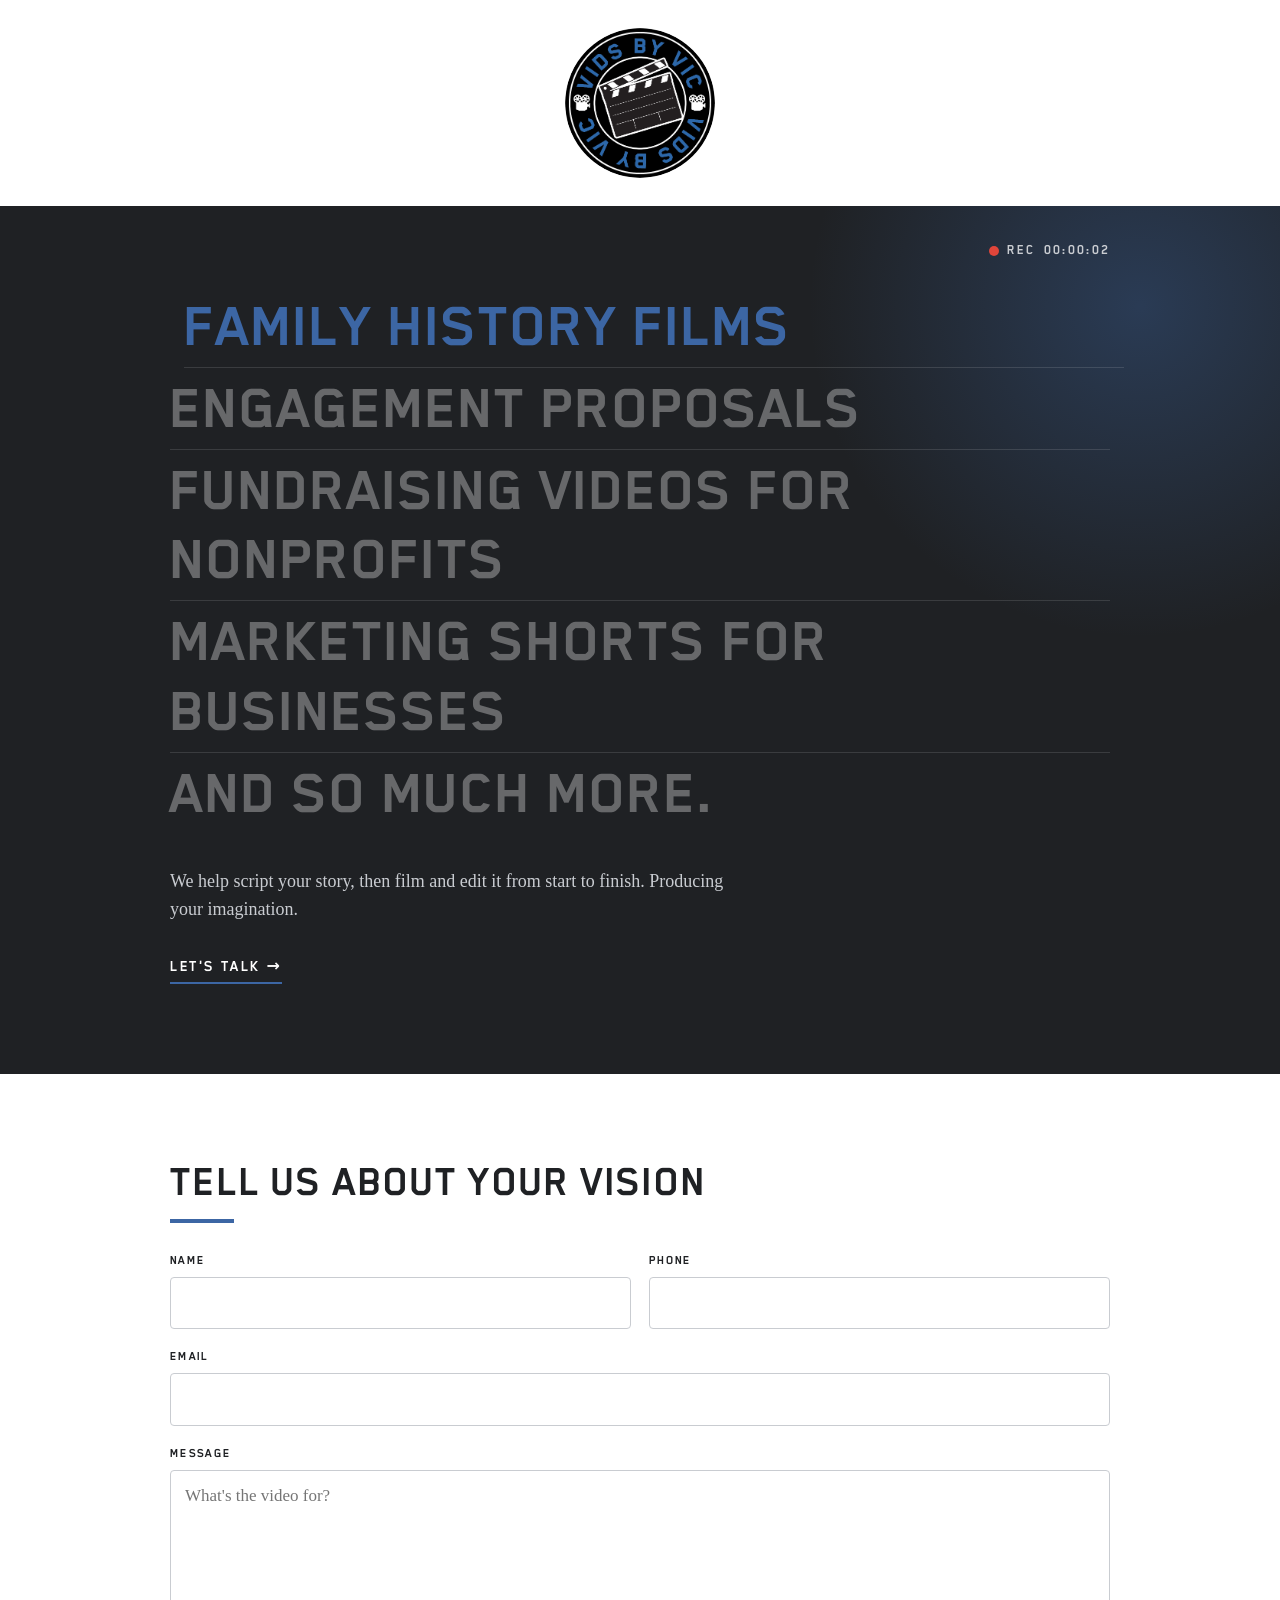
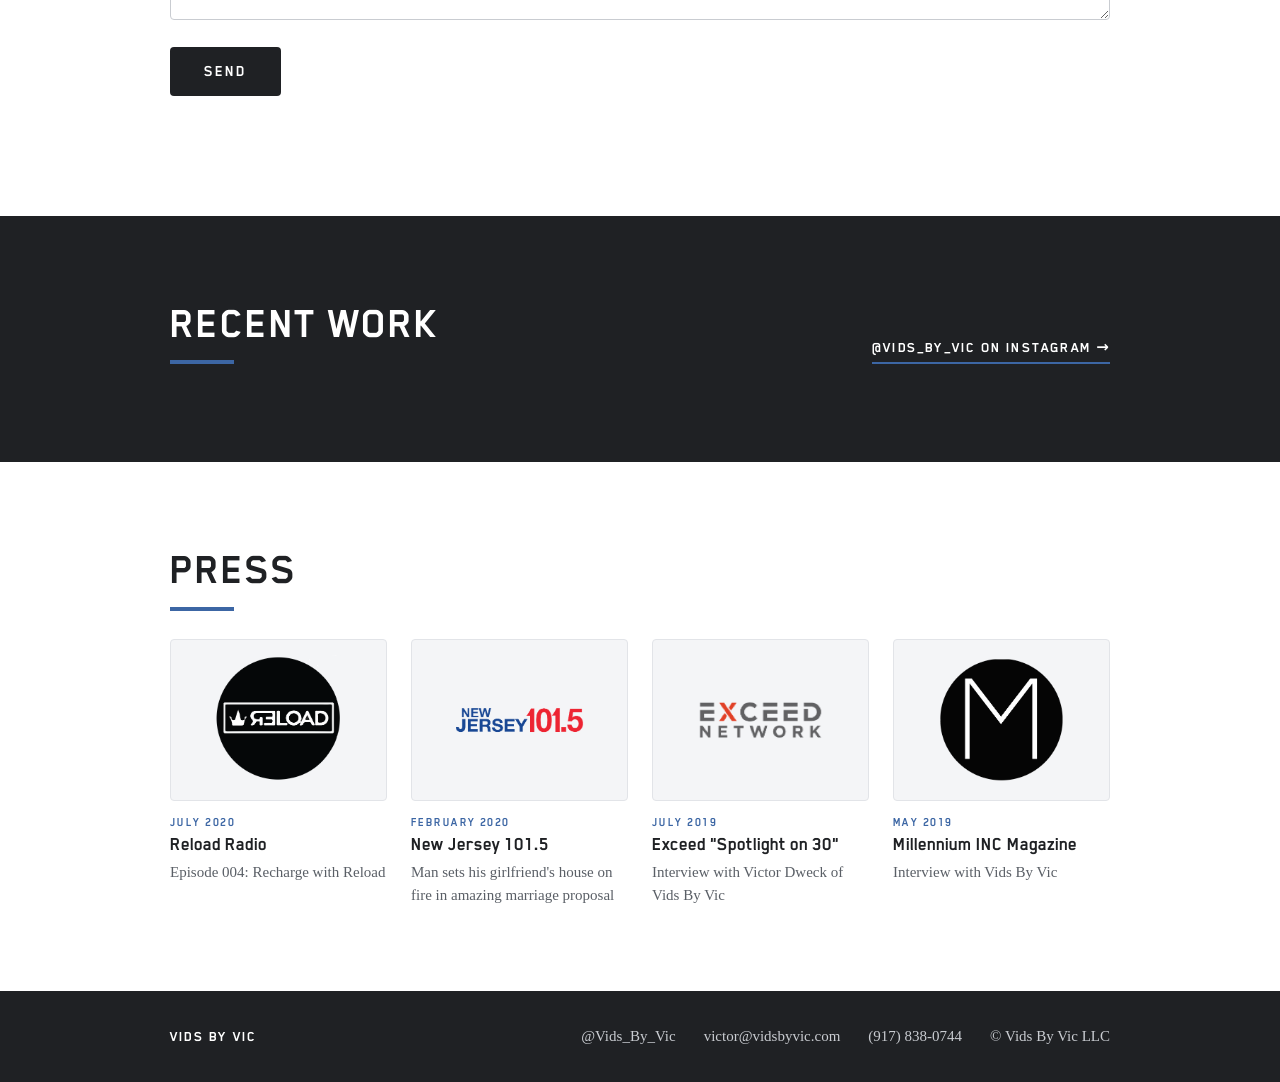
<file: index.html>
<!doctype html>
<html lang="en">
<head>
<meta charset="utf-8">
<meta name="viewport" content="width=device-width,initial-scale=1">
<title>Vids By Vic</title>
<meta name="description" content="Vids By Vic: family history films, engagement proposals, fundraising videos for nonprofits, marketing shorts for businesses, and so much more.">
<meta property="og:title" content="Vids By Vic">
<meta property="og:description" content="Producing your imagination.">
<meta property="og:image" content="https://www.vidsbyvic.com/images/og.png">
<meta property="og:url" content="https://www.vidsbyvic.com">
<meta name="twitter:card" content="summary_large_image">
<link rel="icon" href="images/logo.png">
<link rel="preload" href="/fonts/BlenderPro-Bold.woff2" as="font" type="font/woff2" crossorigin>
<style>
@font-face{font-family:"Blender Pro";src:url(/fonts/BlenderPro-Bold.woff2) format("woff2");font-weight:700;font-display:swap}
:root{--ink:#1F2124;--blue:#3C66A4;--soft:#f4f5f7;--line:#e2e4e8;--muted:#5a5f66;
  --head:'Blender Pro',system-ui,sans-serif;--body:Georgia,'Times New Roman',serif}
*{box-sizing:border-box}
html{scroll-behavior:smooth}
body{margin:0;background:#fff;color:var(--ink);font-family:var(--body);font-size:18px;line-height:1.55;overflow-x:hidden}
img{max-width:100%;display:block}
a{color:inherit}
.wrap{max-width:980px;margin:0 auto;padding:0 20px}

/* Header */
header{display:flex;justify-content:center;padding:28px 20px;background:#fff;position:relative;z-index:2}
header img{width:150px;height:150px;border-radius:50%;animation:spinIn 1.1s cubic-bezier(.2,.8,.2,1) both}
@keyframes spinIn{from{opacity:0;transform:scale(.6) rotate(-90deg)}to{opacity:1;transform:none}}

/* Hero */
.hero{position:relative;background:var(--ink);color:#fff;padding:80px 0 90px;overflow:hidden}
.hero::before{content:"";position:absolute;width:720px;height:720px;border-radius:50%;
  background:radial-gradient(circle,rgba(60,102,164,.38),rgba(60,102,164,0) 65%);
  top:-260px;right:-220px;animation:drift 14s ease-in-out infinite alternate;pointer-events:none}
@keyframes drift{to{transform:translate(-320px,260px)}}
.hero .wrap{position:relative}
.rec{position:absolute;top:-46px;right:20px;display:flex;align-items:center;gap:8px;font-family:var(--head);font-weight:700;font-size:14px;letter-spacing:.14em;color:#c9ccd1}
.rec i{width:10px;height:10px;border-radius:50%;background:#e0453a;animation:blink 1s steps(1) infinite}
@keyframes blink{50%{opacity:0}}
.hero ul{list-style:none;margin:0;padding:0;font-family:var(--head);font-weight:700;font-size:clamp(34px,6.4vw,64px);line-height:1.08;text-transform:uppercase}
.hero li{border-bottom:1px solid rgba(255,255,255,.12);padding:6px 0;color:rgba(255,255,255,.32);
  transition:color .45s ease,transform .45s ease;opacity:0;transform:translateY(24px);animation:rise .7s cubic-bezier(.2,.8,.2,1) forwards}
.hero li:last-child{border:0}
.hero li.on{color:var(--blue);transform:translateX(14px)}
.hero li:nth-child(1){animation-delay:.25s}.hero li:nth-child(2){animation-delay:.35s}.hero li:nth-child(3){animation-delay:.45s}.hero li:nth-child(4){animation-delay:.55s}.hero li:nth-child(5){animation-delay:.65s}
@keyframes rise{to{opacity:1;transform:none}}
.hero ul.ready li{animation:none;opacity:1;transform:none}
.hero ul.ready li.on{transform:translateX(14px)}
.hero p{max-width:560px;margin:34px 0 0;color:#c9ccd1;opacity:0;animation:rise .8s .9s forwards}
.cta{display:inline-block;margin-top:30px;font-family:var(--head);font-weight:700;letter-spacing:.1em;text-transform:uppercase;font-size:16px;color:#fff;text-decoration:none;position:relative;padding-bottom:6px;opacity:0;animation:rise .8s 1.05s forwards}
.cta::after{content:"";position:absolute;left:0;bottom:0;height:2px;width:100%;background:var(--blue);transform-origin:left;transition:transform .35s}
.cta:hover::after{transform:scaleX(1.25)}
.cta span{display:inline-block;transition:transform .3s}
.cta:hover span{transform:translateX(6px)}

/* Reveal on scroll */
.reveal{opacity:0;transform:translateY(40px);transition:opacity .8s ease,transform .8s cubic-bezier(.2,.8,.2,1)}
.reveal.in{opacity:1;transform:none}

/* Sections */
section{padding:84px 0}
h2{font-family:var(--head);font-weight:700;text-transform:uppercase;letter-spacing:.02em;font-size:clamp(30px,4.6vw,44px);line-height:1.1;margin:0 0 28px}
h2 .bar{display:block;width:0;height:4px;background:var(--blue);margin-top:12px;transition:width 1s .3s cubic-bezier(.2,.8,.2,1)}
.in h2 .bar,h2.in .bar{width:64px}

/* Form */
.grid2{display:grid;grid-template-columns:1fr 1fr;gap:18px}
label{display:block;font-family:var(--head);font-weight:700;font-size:13px;letter-spacing:.1em;text-transform:uppercase;margin-bottom:6px}
input,textarea{width:100%;font:inherit;font-size:17px;padding:12px 14px;border:1px solid #c9ccd1;border-radius:4px;background:#fff;color:var(--ink);transition:border-color .25s,box-shadow .25s}
input:focus,textarea:focus{outline:0;border-color:var(--blue);box-shadow:0 0 0 4px rgba(60,102,164,.15)}
textarea{min-height:150px;resize:vertical}
.field{margin-bottom:18px}
.hp{position:absolute;left:-9999px}
button{font-family:var(--head);font-weight:700;letter-spacing:.12em;text-transform:uppercase;font-size:16px;background:var(--ink);color:#fff;border:0;border-radius:4px;padding:15px 34px;cursor:pointer;transition:background .25s,transform .2s}
button:hover{background:var(--blue);transform:translateY(-2px)}
button[disabled]{opacity:.6;cursor:wait}
.note{min-height:24px;margin:12px 0 0;color:#b3261e}
#thanks{display:none}
#thanks h2{color:var(--blue)}
.lede{color:var(--muted);margin:-12px 0 24px}
#cal{width:100%;height:700px;border:0;margin-top:10px}

/* Instagram film strip */
#work{background:var(--ink);color:#fff;padding-bottom:70px}
.work-head{display:flex;align-items:flex-end;justify-content:space-between;gap:20px;flex-wrap:wrap}
.work-head a{font-family:var(--head);font-weight:700;letter-spacing:.08em;text-transform:uppercase;font-size:15px;text-decoration:none;border-bottom:2px solid var(--blue);padding-bottom:3px;margin-bottom:28px;transition:color .25s}
.work-head a:hover{color:var(--blue)}
.strip{position:relative;background:#0f1012;padding:26px 0;overflow:hidden}
.strip::before,.strip::after{content:"";position:absolute;left:0;right:0;height:12px;
  background:repeating-linear-gradient(90deg,transparent 0 14px,#2a2c30 14px 30px)}
.strip::before{top:7px}.strip::after{bottom:7px}
.track{display:flex;gap:14px;width:max-content;animation:roll 40s linear infinite}
.strip:hover .track{animation-play-state:paused}
@keyframes roll{to{transform:translateX(-50%)}}
.tile{position:relative;display:block;width:230px;aspect-ratio:4/5;overflow:hidden;border-radius:3px;background:#222;flex:none}
.tile img{width:100%;height:100%;object-fit:cover;transition:transform .6s cubic-bezier(.2,.8,.2,1),filter .4s;filter:saturate(.9)}
.tile:hover img{transform:scale(1.08);filter:saturate(1.1)}
.tile .play{position:absolute;inset:0;display:grid;place-items:center;opacity:0;transition:opacity .3s;background:rgba(31,33,36,.35)}
.tile:hover .play{opacity:1}
.play svg{width:54px;height:54px}
.strip.empty{display:none}

/* Press */
.press{display:grid;grid-template-columns:repeat(4,1fr);gap:24px}
.press a{text-decoration:none;display:block;transition:transform .35s cubic-bezier(.2,.8,.2,1)}
.press a:hover{transform:translateY(-6px)}
.press img{width:100%;aspect-ratio:4/3;object-fit:contain;background:var(--soft);border:1px solid var(--line);border-radius:4px;padding:14px;margin-bottom:12px;transition:box-shadow .35s}
.press a:hover img{box-shadow:0 14px 30px rgba(31,33,36,.12)}
.press .date{font-family:var(--head);font-weight:700;font-size:12px;letter-spacing:.12em;text-transform:uppercase;color:var(--blue)}
.press h3{font-family:var(--head);font-weight:700;font-size:19px;margin:2px 0 4px;line-height:1.2}
.press p{font-size:15px;color:var(--muted);margin:0}
.press .reveal:nth-child(2){transition-delay:.1s}.press .reveal:nth-child(3){transition-delay:.2s}.press .reveal:nth-child(4){transition-delay:.3s}

/* Footer */
footer{background:var(--ink);color:#c9ccd1;padding:34px 0;font-size:15px}
footer .wrap{display:flex;flex-wrap:wrap;gap:10px 28px;align-items:center}
footer strong{font-family:var(--head);color:#fff;letter-spacing:.08em;text-transform:uppercase;margin-right:auto}
footer a{text-decoration:none;transition:color .2s}
footer a:hover{color:#fff}

@media (max-width:720px){
  header img{width:120px;height:120px}
  .grid2{grid-template-columns:1fr;gap:0}
  .press{grid-template-columns:1fr 1fr}
  .tile{width:170px}
  .rec{top:-50px}
  footer strong{width:100%}
}
@media (prefers-reduced-motion:reduce){
  *,*::before,*::after{animation:none!important;transition:none!important}
  .hero li,.hero p,.cta,.reveal{opacity:1;transform:none}
}
</style>
</head>
<body>

<header>
  <img src="images/logo.png" alt="Vids By Vic">
</header>

<div class="hero">
  <div class="wrap">
    <div class="rec" aria-hidden="true"><i></i>REC <span id="tc">00:00:00</span></div>
    <ul id="lines">
      <li>Family history films</li>
      <li>Engagement proposals</li>
      <li>Fundraising videos for nonprofits</li>
      <li>Marketing shorts for businesses</li>
      <li>And so much more.</li>
    </ul>
    <p>We help script your story, then film and edit it from start to finish. Producing your imagination.</p>
    <a class="cta" href="#contact">Let's talk <span>&rarr;</span></a>
  </div>
</div>

<section id="contact">
  <div class="wrap">
    <div id="form-wrap" class="reveal">
      <h2>Tell us about your vision<span class="bar"></span></h2>
      <form id="inquiry" novalidate>
        <div class="grid2">
          <div class="field"><label for="f-name">Name</label><input id="f-name" name="name" autocomplete="name" required></div>
          <div class="field"><label for="f-phone">Phone</label><input id="f-phone" name="phone" type="tel" autocomplete="tel"></div>
        </div>
        <div class="field"><label for="f-email">Email</label><input id="f-email" name="email" type="email" autocomplete="email" required></div>
        <div class="field"><label for="f-msg">Message</label><textarea id="f-msg" name="message" placeholder="What's the video for?"></textarea></div>
        <input class="hp" name="website" tabindex="-1" autocomplete="off" aria-hidden="true">
        <button type="submit">Send</button>
        <p class="note" id="note" aria-live="polite"></p>
      </form>
    </div>
    <div id="thanks">
      <h2>Thank you!</h2>
      <p class="lede" id="thanks-line">We got your message and will be in touch soon.</p>
      <div id="cal-wrap"></div>
    </div>
  </div>
</section>

<section id="work">
  <div class="wrap work-head reveal">
    <h2>Recent work<span class="bar"></span></h2>
    <a href="https://www.instagram.com/vids_by_vic" target="_blank" rel="noopener">@Vids_By_Vic on Instagram &rarr;</a>
  </div>
  <div class="strip empty" id="strip"><div class="track" id="track"></div></div>
</section>

<section id="press">
  <div class="wrap">
    <h2 class="reveal">Press<span class="bar"></span></h2>
    <div class="press">
      <a class="reveal" href="https://www.instagram.com/p/CCbhcQYJeVa/" target="_blank" rel="noopener">
        <img src="images/reload.png" alt="Reload Radio">
        <div class="date">July 2020</div><h3>Reload Radio</h3><p>Episode 004: Recharge with Reload</p>
      </a>
      <a class="reveal" href="https://nj1015.com/man-sets-his-girlfriends-house-on-fire-in-amazing-marriage-proposal-opinion/" target="_blank" rel="noopener">
        <img src="images/nj1015.png" alt="New Jersey 101.5">
        <div class="date">February 2020</div><h3>New Jersey 101.5</h3><p>Man sets his girlfriend's house on fire in amazing marriage proposal</p>
      </a>
      <a class="reveal" href="https://www.instagram.com/p/BzmPqX-Ale6/" target="_blank" rel="noopener">
        <img src="images/exceed.png" alt="Exceed Spotlight on 30">
        <div class="date">July 2019</div><h3>Exceed "Spotlight on 30"</h3><p>Interview with Victor Dweck of Vids By Vic</p>
      </a>
      <a class="reveal" href="files/millennium-inc.pdf" target="_blank" rel="noopener">
        <img src="images/millennium.png" alt="Millennium INC Magazine">
        <div class="date">May 2019</div><h3>Millennium INC Magazine</h3><p>Interview with Vids By Vic</p>
      </a>
    </div>
  </div>
</section>

<footer>
  <div class="wrap">
    <strong>Vids By Vic</strong>
    <a href="https://www.instagram.com/vids_by_vic" target="_blank" rel="noopener">@Vids_By_Vic</a>
    <a href="mailto:victor@vidsbyvic.com">victor@vidsbyvic.com</a>
    <a href="tel:+19178380744">(917) 838-0744</a>
    <span>© Vids By Vic LLC</span>
  </div>
</footer>

<script>
const CALENDLY = 'https://calendly.com/vidsbyvic/15';
const DESK = 'https://go.vidsbyvic.com/inquire';
const WEB3 = 'd87d5b63-615f-45db-a394-ddff4c12c7cf';
const calm = matchMedia('(prefers-reduced-motion: reduce)').matches;

// Hero: highlight one line at a time
const lines = [...document.querySelectorAll('#lines li')];
let cur = -1;
function step() { lines.forEach(l => l.classList.remove('on')); cur = (cur + 1) % lines.length; lines[cur].classList.add('on'); }
setTimeout(() => { document.getElementById('lines').classList.add('ready'); step(); if (!calm) setInterval(step, 1400); }, 1300);

// REC timecode
const tc = document.getElementById('tc'), t0 = Date.now();
const pad = n => String(n).padStart(2, '0');
setInterval(() => { const s = Math.floor((Date.now() - t0) / 1000); tc.textContent = pad(Math.floor(s / 3600)) + ':' + pad(Math.floor(s / 60) % 60) + ':' + pad(s % 60); }, 1000);

// Reveal on scroll
const io = new IntersectionObserver(es => es.forEach(e => { if (e.isIntersecting) { e.target.classList.add('in'); io.unobserve(e.target); } }), { threshold: .15 });
document.querySelectorAll('.reveal').forEach(el => io.observe(el));

// Instagram film strip
fetch('https://go.vidsbyvic.com/ig').then(r => r.json()).then(({ posts }) => {
  if (!posts || !posts.length) return;
  const play = '<span class="play"><svg viewBox="0 0 54 54"><circle cx="27" cy="27" r="26" fill="none" stroke="#fff" stroke-width="2"/><path d="M22 17l16 10-16 10z" fill="#fff"/></svg></span>';
  const tiles = posts.map(p => `<a class="tile" href="${p.url}" target="_blank" rel="noopener"><img src="${p.img}" alt="Vids By Vic on Instagram" loading="lazy">${p.video ? play : ''}</a>`).join('');
  let html = tiles; while ((html.match(/class="tile"/g) || []).length < 12) html += tiles;
  document.getElementById('track').innerHTML = html + html;
  document.getElementById('track').style.animationDuration = (Math.max(posts.length, 8) * 5) + 's';
  document.getElementById('strip').classList.remove('empty');
}).catch(() => {});

// Inquiry form
document.getElementById('inquiry').addEventListener('submit', async e => {
  e.preventDefault();
  const f = e.target, note = document.getElementById('note'), btn = f.querySelector('button');
  const d = Object.fromEntries(new FormData(f));
  if (!d.name.trim() || !d.email.trim() || !f.elements.email.checkValidity()) {
    note.textContent = 'Please add your name and a valid email.'; return;
  }
  note.textContent = ''; btn.disabled = true; btn.textContent = 'Sending...';
  const toDesk = fetch(DESK, { method: 'POST', headers: { 'content-type': 'application/json' }, body: JSON.stringify(d) }).then(r => r.ok);
  const toEmail = d.website ? Promise.resolve(true) : fetch('https://api.web3forms.com/submit', {
    method: 'POST', headers: { 'content-type': 'application/json', 'accept': 'application/json' },
    body: JSON.stringify({ access_key: WEB3, subject: 'New inquiry from vidsbyvic.com', from_name: 'Vids By Vic Website', name: d.name, email: d.email, phone: d.phone, message: d.message })
  }).then(r => r.ok);
  const res = await Promise.allSettled([toDesk, toEmail]);
  if (!res.some(r => r.status === 'fulfilled' && r.value)) {
    btn.disabled = false; btn.textContent = 'Send';
    note.textContent = 'Something went wrong. Please call or text (917) 838-0744.'; return;
  }
  document.getElementById('form-wrap').style.display = 'none';
  document.getElementById('thanks').style.display = 'block';
  if (CALENDLY) {
    document.getElementById('thanks-line').textContent = 'We got your message. Pick a time below for a quick call.';
    const u = new URL(CALENDLY);
    u.searchParams.set('name', d.name); u.searchParams.set('email', d.email);
    u.searchParams.set('hide_gdpr_banner', '1');
    const fr = document.createElement('iframe'); fr.id = 'cal'; fr.src = u.toString(); fr.title = 'Book a call';
    document.getElementById('cal-wrap').appendChild(fr);
  }
  document.getElementById('contact').scrollIntoView();
});
</script>
</body>
</html>
</file>
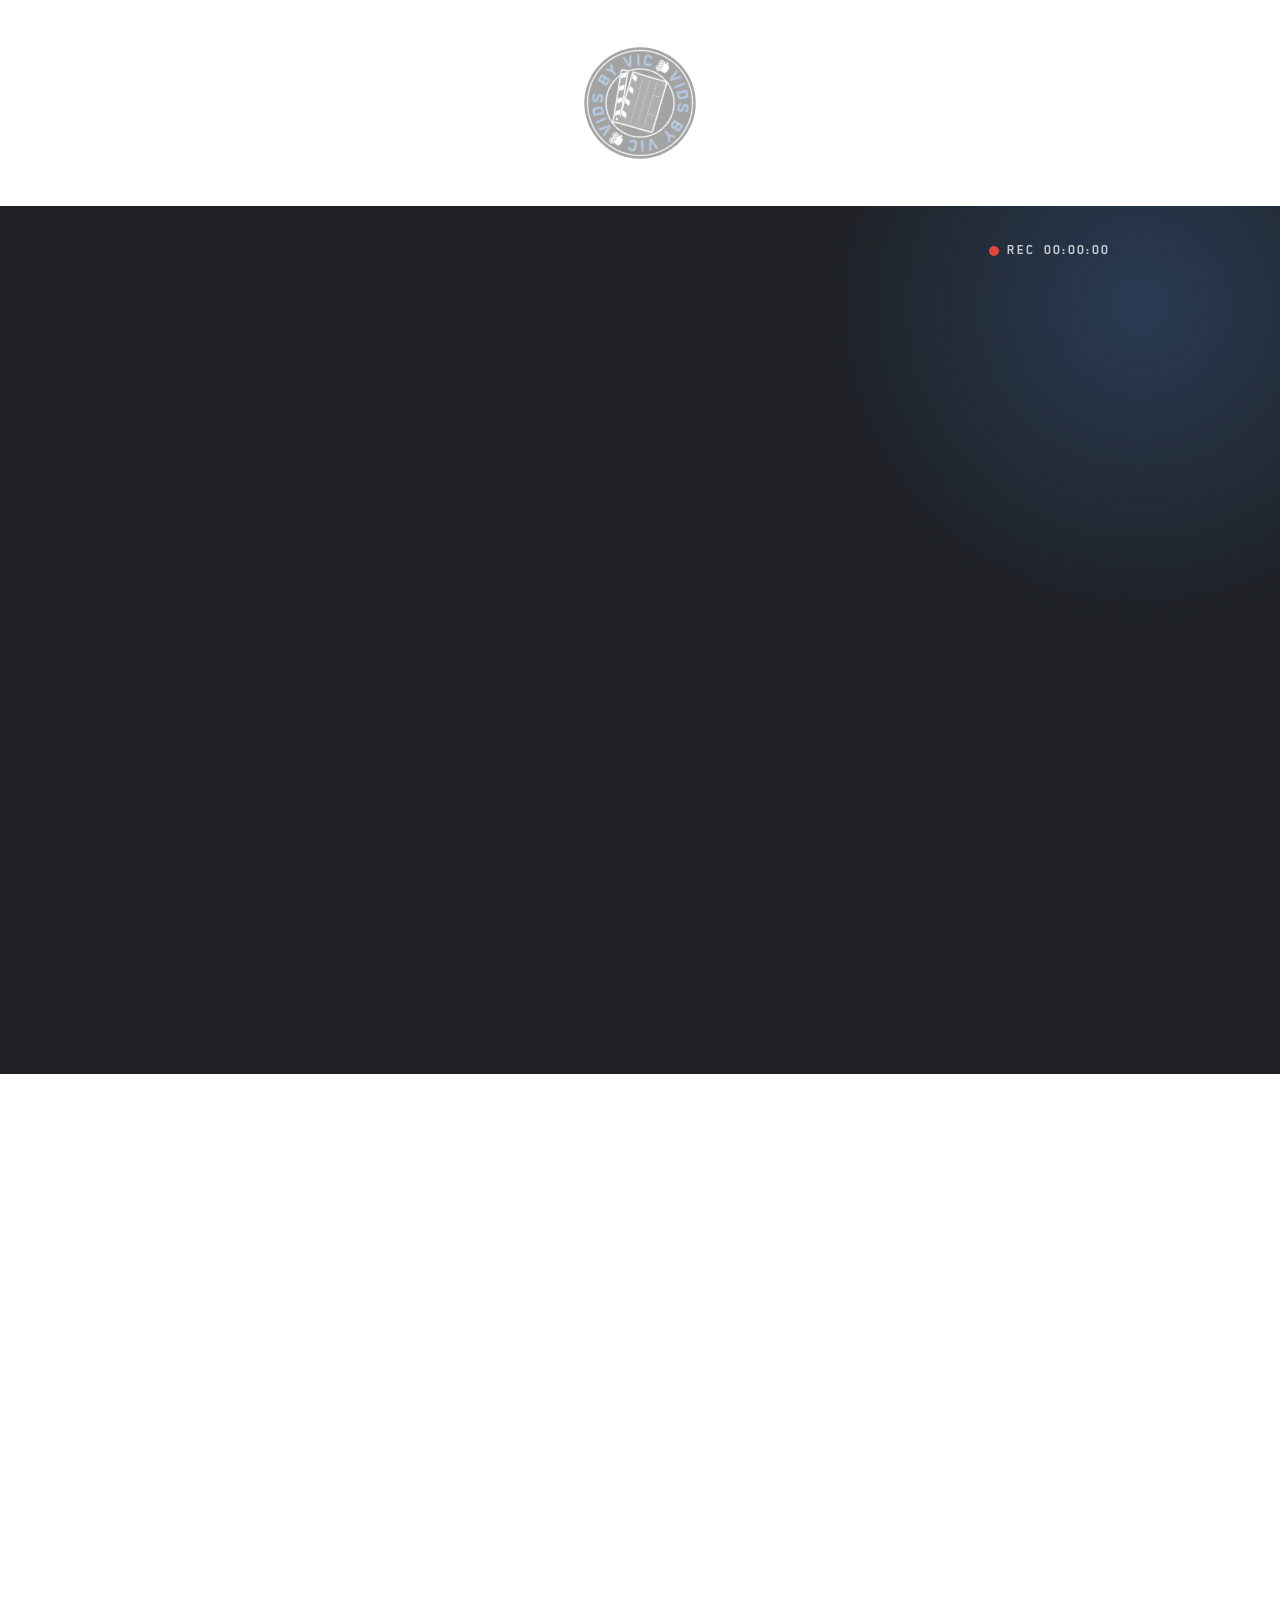
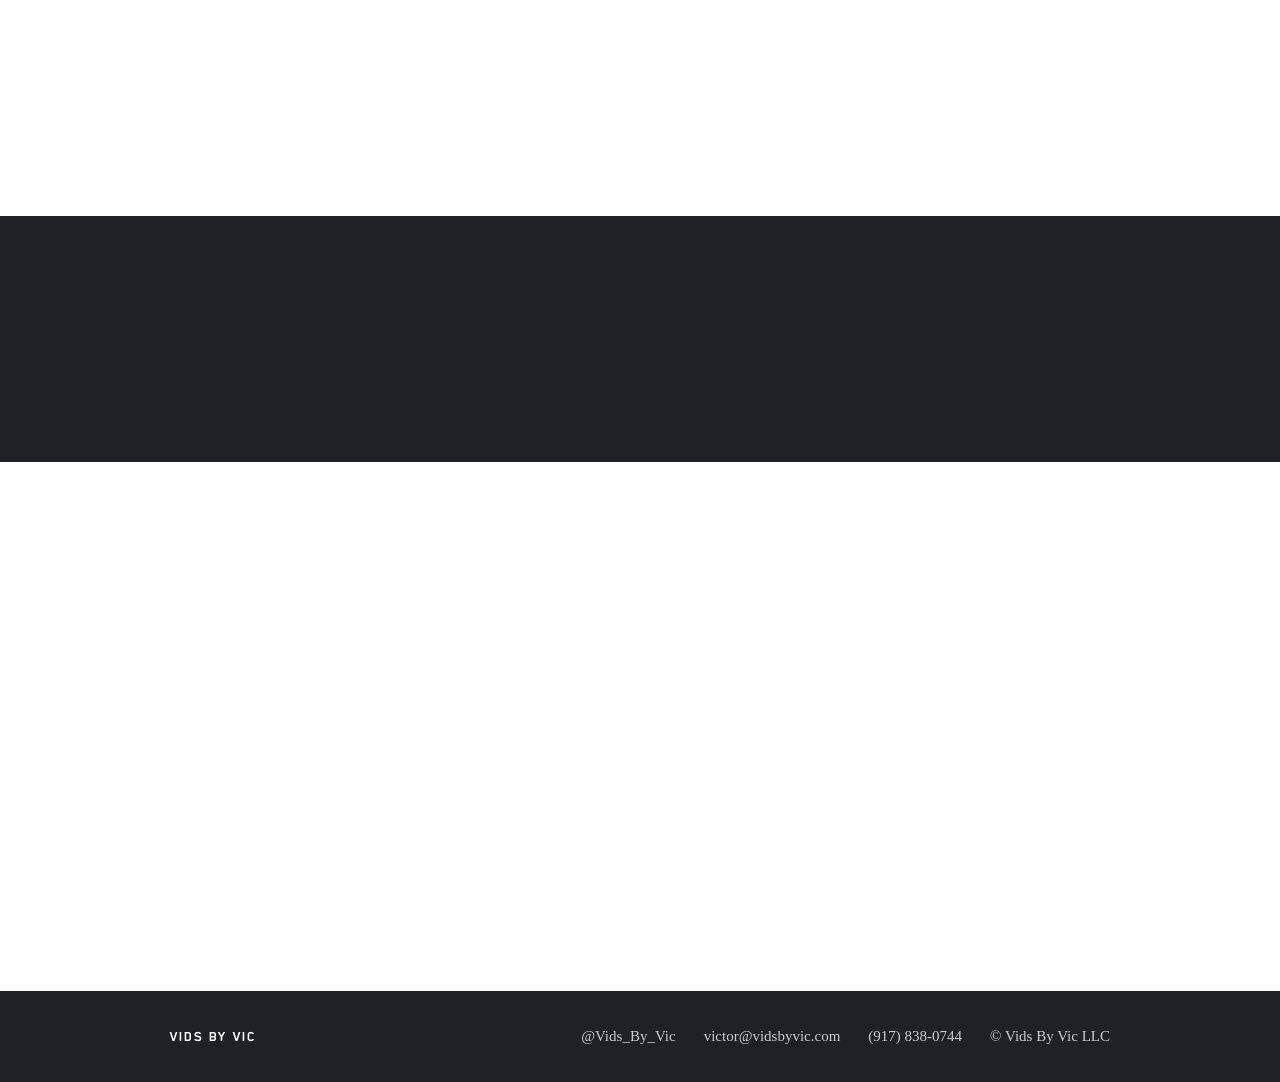
<file: press/index.html>
<!doctype html>
<html lang="en">
<head>
<meta charset="utf-8">
<title>Press | Vids By Vic</title>
<meta http-equiv="refresh" content="0; url=/#press">
<link rel="canonical" href="https://www.vidsbyvic.com/#press">
</head>
<body><a href="/#press">Go to Press</a></body>
</html>
</file>
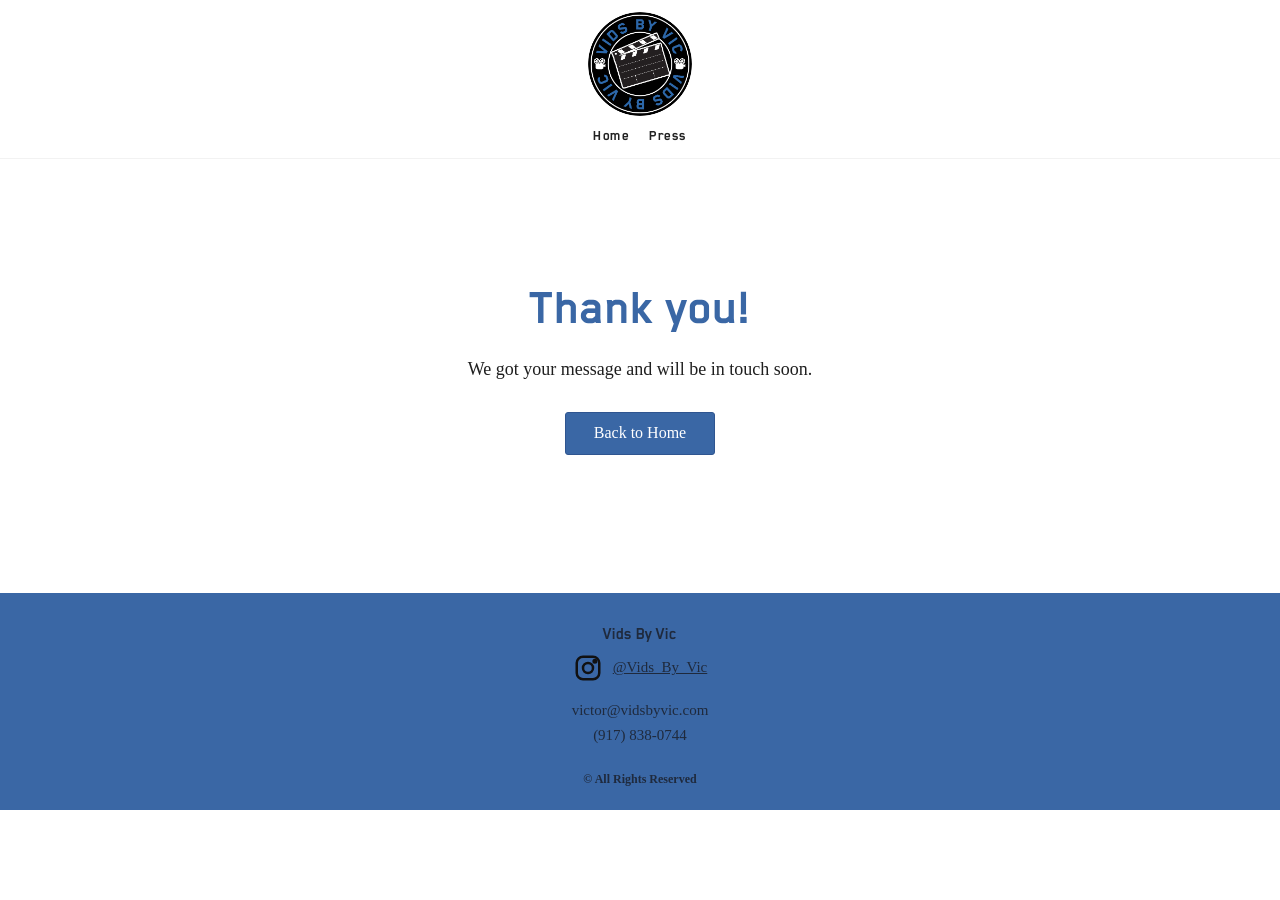
<file: thanks/index.html>
<!doctype html>
<html lang="en">
<head>
<meta charset="utf-8">
<meta name="viewport" content="width=device-width,initial-scale=1">
<title>Thank You | Vids By Vic</title>
<meta name="description" content="Vids By Vic — Producing Your Imagination. Scripting, filming, and editing for nonprofits, businesses, families, and proposals.">
<meta property="og:title" content="Vids By Vic">
<meta property="og:description" content="Producing Your Imagination">
<meta property="og:image" content="https://www.vidsbyvic.com/images/og.png">
<meta property="og:url" content="https://www.vidsbyvic.com">
<meta name="twitter:card" content="summary_large_image">
<link rel="icon" href="../images/logo.png">
<link rel="preload" href="/fonts/BlenderPro-Bold.woff2" as="font" type="font/woff2" crossorigin>
<link rel="stylesheet" href="../styles.css">
</head>
<body>

<header class="site-header">
  <a href="../"><img class="logo" src="../images/logo.png" alt="Vids By Vic"></a>
  <nav class="site-nav">
    <a href="../">Home</a>
    <a href="../press/">Press</a>
  </nav>
</header>

<main>
  <section style="padding:120px 16px;text-align:center">
    <h2 style="color:var(--blue)">Thank you!</h2>
    <p>We got your message and will be in touch soon.</p>
    <p style="margin-top:28px"><a class="btn" href="../">Back to Home</a></p>
  </section>
</main>

<footer class="site-footer">
  <strong>Vids By Vic</strong>
  <a class="ig" href="https://www.instagram.com/vids_by_vic" target="_blank" rel="noopener">
    <svg viewBox="0 0 24 24" fill="none" stroke="#111" stroke-width="2"><rect x="3" y="3" width="18" height="18" rx="5"/><circle cx="12" cy="12" r="4"/><circle cx="17.5" cy="6.5" r="1" fill="#111"/></svg>
    <span style="text-decoration:underline">@Vids_By_Vic</span>
  </a>
  <p><a href="mailto:victor@vidsbyvic.com">victor@vidsbyvic.com</a></p>
  <p><a href="tel:+19178380744">(917) 838-0744</a></p>
  <p class="copy">© All Rights Reserved</p>
</footer>
</body>
</html>
</file>
<file: styles.css>
@font-face{font-family:"Blender Pro";src:url(/fonts/BlenderPro-Bold.woff2) format("woff2");font-weight:700;font-style:normal;font-display:swap}
:root{
  --blue:#3a67a5;
  --blue-dark:#2f5590;
  --ink:#1f1f1f;
  --muted:#555;
  --bg:#ffffff;
  --soft:#f6f7f9;
  --head:'Blender Pro',system-ui,sans-serif;
  --body:Georgia,'Times New Roman',serif;
}
*{box-sizing:border-box}
html{scroll-behavior:smooth}
body{margin:0;background:var(--bg);color:var(--ink);font-family:var(--body);font-size:18px;line-height:1.55}
img{max-width:100%;display:block}
a{color:inherit}

/* Header */
.site-header{position:sticky;top:0;z-index:50;background:#fff;text-align:center;padding:12px 16px 8px;box-shadow:0 1px 0 rgba(0,0,0,.05)}
.site-header .logo{width:104px;height:104px;margin:0 auto;border-radius:50%}
.site-nav{font-family:var(--head);font-weight:700;letter-spacing:.5px;display:flex;justify-content:center;gap:20px;margin-top:6px;font-size:15px}
.site-nav a{text-decoration:none;color:#222;padding:2px 0;border-bottom:1px solid transparent}
.site-nav a:hover,.site-nav a[aria-current=page]{border-bottom-color:var(--blue);color:var(--blue)}

/* Hero */
.hero{position:relative;min-height:300px;display:grid;place-items:center;text-align:center;color:#fff;
  background:#1a1a1a url(/images/proposals.jpg) center/cover no-repeat;padding:60px 16px}
.hero::before{content:"";position:absolute;inset:0;background:rgba(0,0,0,.6)}
.hero>*{position:relative}
.hero h1{font-family:var(--head);font-weight:700;font-size:clamp(40px,7vw,62px);margin:0;letter-spacing:.5px}
.hero p{font-size:clamp(20px,3vw,30px);margin:14px 0 0;font-weight:300}

/* Generic sections */
section{padding:56px 16px}
.wrap{max-width:860px;margin:0 auto}
h2{font-family:var(--head);font-weight:700;font-size:clamp(34px,5vw,52px);line-height:1.15;margin:0 0 18px;text-align:center}
.mission{background:var(--soft)}
.mission h2{color:var(--blue)}
.mission p{margin:0}

.photo-band{height:clamp(220px,40vw,520px);background:#dfe5ee url(/images/camera.jpg) center 40%/cover no-repeat;padding:0}

/* Testimonials */
.testimonials{background:var(--blue);color:#fff;text-align:center}
.testimonials .sub{font-size:clamp(20px,3vw,32px);margin:0 0 26px;font-weight:300}
.quote-mark{width:76px;margin:0 auto 26px}
.slider{position:relative;max-width:860px;margin:0 auto;padding:0 52px;min-height:230px}
.slide{display:none}
.slide.active{display:block;animation:fade .5s}
.slide p{font-size:clamp(17px,2.2vw,22px);color:#1f2a3d;margin:0}
.slide cite{display:block;font-style:normal;text-align:right;margin-top:26px;font-size:20px;color:#1f2a3d}
.slider button{position:absolute;top:40%;background:none;border:0;color:#fff;font-size:42px;line-height:1;cursor:pointer;padding:6px}
.slider .prev{left:0}.slider .next{right:0}
.dots{display:flex;flex-wrap:wrap;justify-content:center;gap:9px;margin-top:30px}
.dots button{width:9px;height:9px;border-radius:50%;border:1px solid #1f2a3d;background:#1f2a3d;padding:0;cursor:pointer}
.dots button.on{background:transparent;border-color:#fff}
@keyframes fade{from{opacity:0}to{opacity:1}}

/* Service banners */
.services{padding:0}
.service{position:relative;max-width:882px;margin:0 auto;min-height:clamp(300px,44vw,388px);display:grid;place-items:center;text-align:center;
  background-size:cover;background-position:center;padding:40px 24px}
.service::before{content:"";position:absolute;inset:0}
.service>div{position:relative;max-width:420px}
.service h2{font-size:clamp(36px,6vw,56px);margin-bottom:14px;text-shadow:0 2px 3px rgba(0,0,0,.35)}
.service p{margin:0;font-size:clamp(16px,2.2vw,20px)}
.service.dark{color:#fff}.service.dark::before{background:rgba(0,0,0,.55)}
.service.blue{color:#fff}.service.blue::before{background:rgba(58,103,165,.55)}
.service.light{color:#222}.service.light::before{background:rgba(255,255,255,.6)}
.service.light h2{color:var(--blue);text-shadow:none}
.service.dark p,.service.blue p{text-shadow:0 1px 3px rgba(0,0,0,.6)}
.corporate{background-image:url(/images/corporate.jpg)}
.nonprofit{background-image:url(/images/nonprofit.jpg)}
.family{background-image:url(/images/family.jpg)}
.proposals{background-image:url(/images/proposals.jpg)}

.more{background:var(--blue);color:#fff;text-align:center;padding:80px 16px}
.more p{margin:40px auto 0;max-width:760px}

/* Contact form */
.contact h2{color:var(--blue)}
form{max-width:840px;margin:0 auto}
label{display:block;font-size:16px;margin:18px 0 6px;color:#333}
input,textarea{width:100%;font:inherit;font-size:16px;padding:8px 10px;border:1px solid #d6d6d6;border-radius:3px;background:#fff}
input:focus,textarea:focus{outline:2px solid var(--blue);outline-offset:1px}
textarea{min-height:90px;resize:vertical}
.btn{display:inline-block;background:var(--blue);color:#fff;border:1px solid var(--blue-dark);border-radius:3px;font:inherit;font-size:16px;padding:8px 28px;cursor:pointer;text-decoration:none}
.btn:hover{background:var(--blue-dark)}
.form-actions{text-align:center;margin-top:22px}
.form-note{text-align:center;color:var(--muted);font-size:14px;min-height:20px;margin-top:12px}
.hp{position:absolute;left:-9999px}

/* Footer */
.site-footer{background:var(--blue);color:#1f2a3d;text-align:center;padding:28px 16px 20px;font-size:15px}
.site-footer strong{font-family:var(--head);font-weight:700;font-size:17px;display:block;margin-bottom:6px}
.site-footer .ig{display:inline-flex;align-items:center;gap:10px;margin-bottom:14px}
.site-footer .ig svg{width:30px;height:30px}
.site-footer a{text-decoration:none}
.site-footer a:hover{text-decoration:underline}
.site-footer p{margin:2px 0}
.site-footer .copy{margin-top:22px;font-size:12px;font-weight:600}

/* Connect page */
.connect-hero{background:var(--soft);text-align:center}
.connect-hero h2{color:var(--blue)}
.connect-hero p{max-width:760px;margin:0 auto 18px}

/* Press page */
.press-top{height:210px;background:var(--blue);display:grid;place-items:center}
.press-top h2{color:#fff;margin:0;text-shadow:0 2px 4px rgba(0,0,0,.5)}
.press-list{display:grid;gap:34px;max-width:860px;margin:0 auto}
.press-item{display:grid;grid-template-columns:150px 1fr;gap:26px;align-items:center}
.press-item img{width:150px;height:150px;object-fit:contain}
.press-item .date{color:var(--blue);font-weight:500}
.press-item h3{margin:2px 0 4px;font-size:21px;font-weight:600}
.press-item p{margin:0 0 6px;color:var(--muted)}
.press-item a.link{color:var(--blue)}
@media (max-width:560px){
  .press-item{grid-template-columns:1fr;text-align:center}
  .press-item img{margin:0 auto}
  .slider{padding:0 34px}
  .slider button{font-size:32px}
}
</file>
